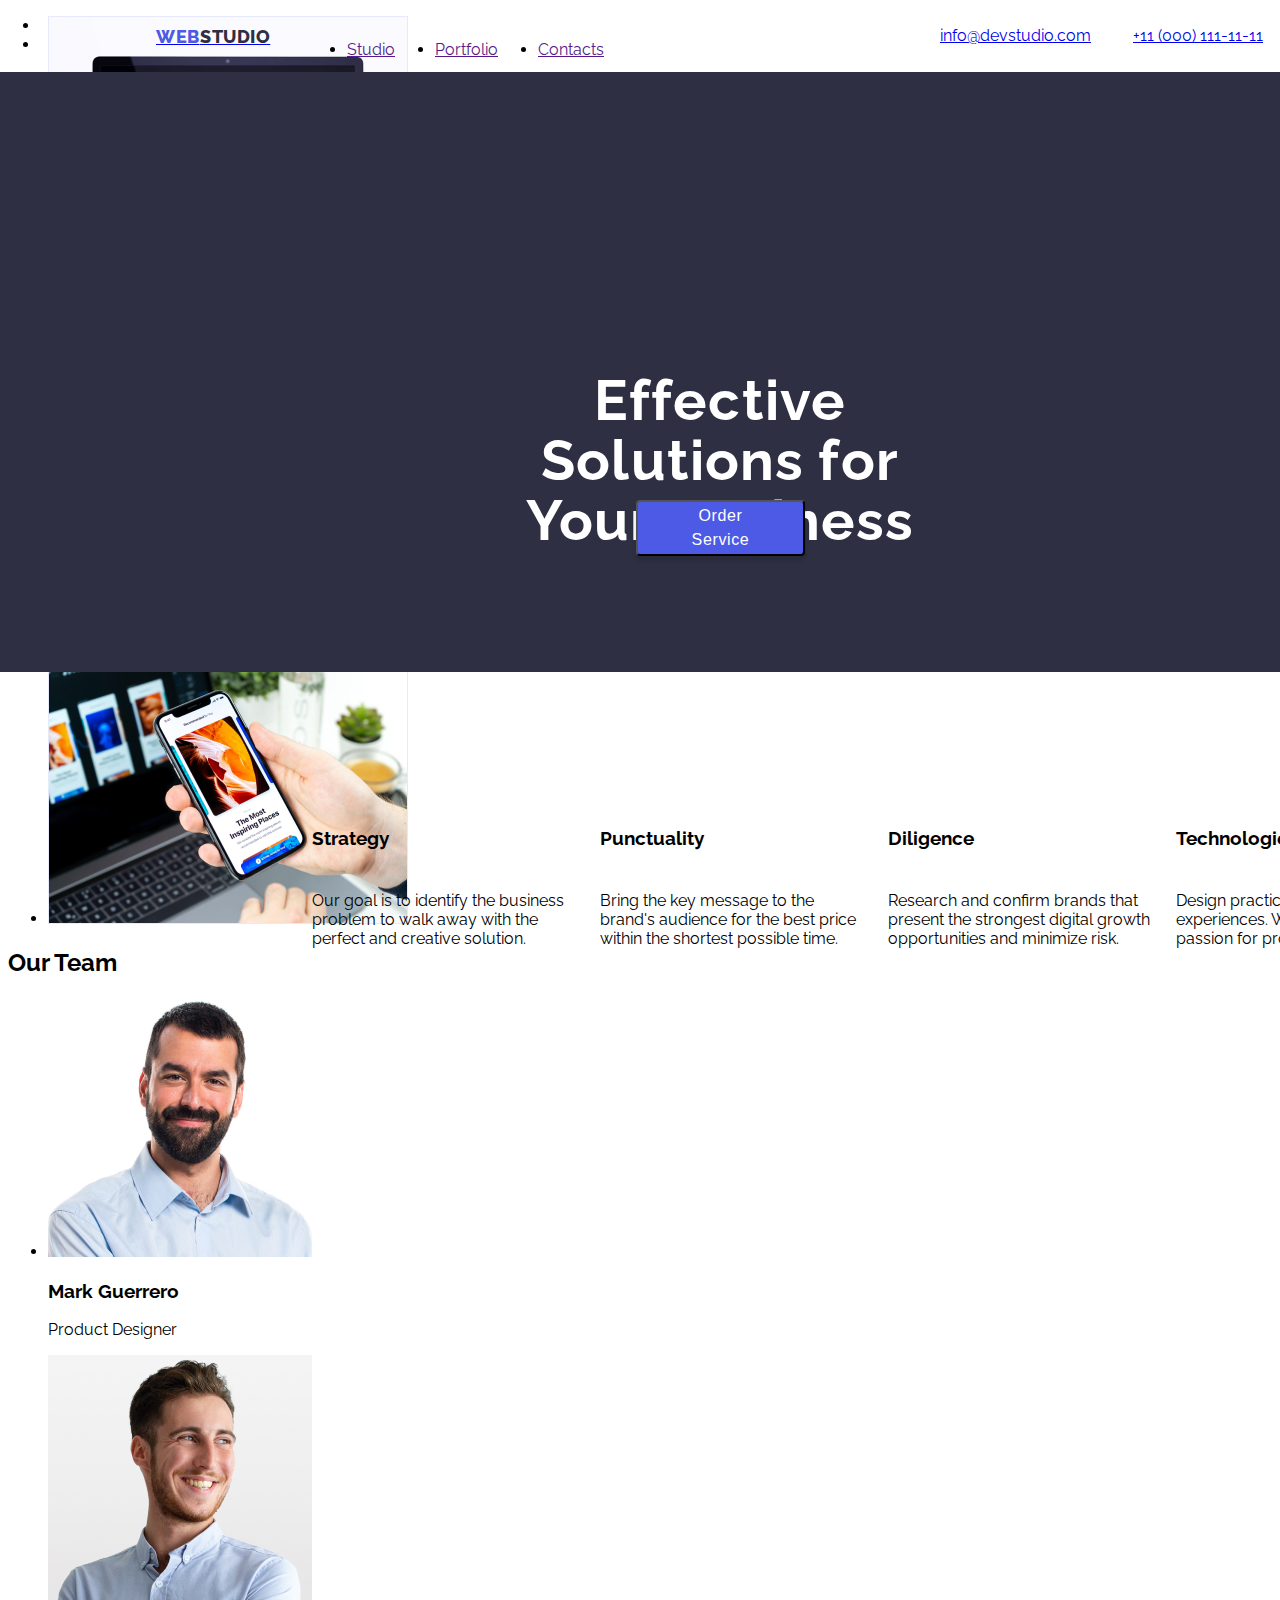
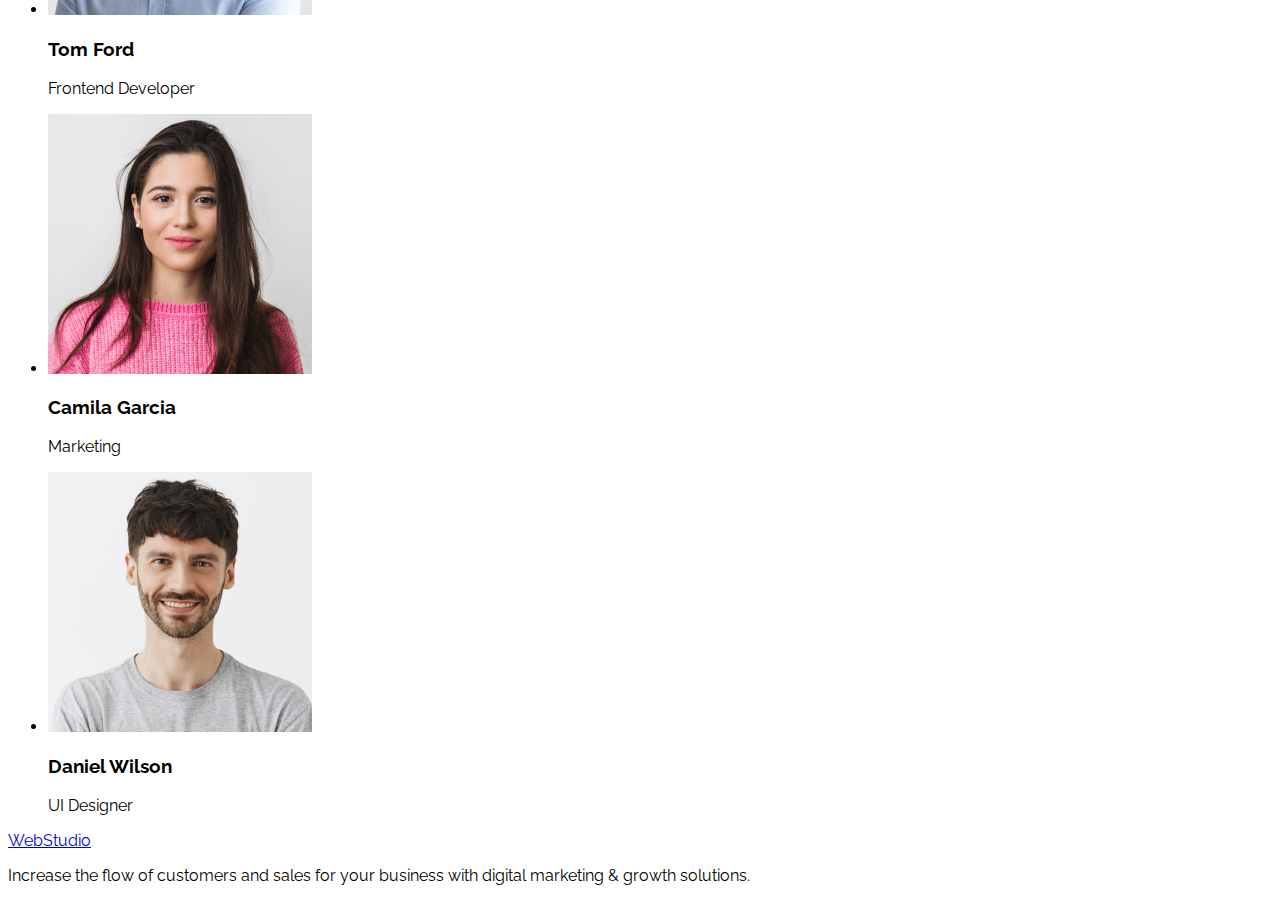
<file: index.html>
<!DOCTYPE html>
<html lang="en">
  <head>
    <meta charset="UTF-8" />
    <meta http-equiv="X-UA-Compatible" content="IE=edge" />
    <meta name="viewport" content="width=device-width, initial-scale=1.0" />
    <link rel="stylesheet" href="./style/style.css">
    <link rel="preconnect" href="https://fonts.googleapis.com">
    <link rel="preconnect" href="https://fonts.gstatic.com" crossorigin>
    <link href="https://fonts.googleapis.com/css2?family=Raleway:wght@300&display=swap" rel="stylesheet">
    <link rel="preconnect" href="https://fonts.googleapis.com">
    <link rel="preconnect" href="https://fonts.gstatic.com" crossorigin>
    <link href="https://fonts.googleapis.com/css2?family=Raleway:wght@300&display=swap" rel="stylesheet">
    <title>Document</title>
  </head>
  <body>
    <!-- header-section -->
    <header>
      <nav>
        <a href="./index.html" class="logo"><b class="logo1_1">Web</b><b class="logo1_2">Studio</b></a>
        <ul class="menu">
          <li><a href="">Studio</a></li>
          <li><a href="">Portfolio</a></li>
          <li><a href="">Contacts</a></li>
        </ul>
      </nav>
      <address>
        <ul>
          <li>
            <a href="mailto:info@devstudio.com" class="email">info@devstudio.com</a>
          </li>
          <li>
            <a href="tel:+110001111111" class="tel">+11 (000) 111-11-11</a>
          </li>
        </ul>
      </address>
    </header>
    <main>
      <!-- hero -->
      <section class="header-section">
        <h1>Effective Solutions for Your Business</h1>
        <button type="button" class="service-button">Order Service</button>
      </section>
      <!-- about-section -->
      <section class="descr-section">
        <h2 hidden>Our advantages</h2>
        <ul>
          <li class="feature-1">
            <h3>Strategy</h3>
            <p>
              Our goal is to identify the business problem to walk away with the
              perfect and creative solution.
            </p>
          </li>
          <li class="feature-2 ">
            <h3>Punctuality</h3>
            <p>
              Bring the key message to the brand's audience for the best price
              within the shortest possible time.
            </p>
          </li>
          <li class="feature-3">
            <h3>Diligence</h3>
            <p>
              Research and confirm brands that present the strongest digital
              growth opportunities and minimize risk.
            </p>
          </li>
          <li class="feature-4">
            <h3>Technologies</h3>
            <p>
              Design practice focused on digital experiences. We bring forth a
              deep passion for problem-solving.
            </p>
          </li>
        </ul>
      </section>
      <!-- portfolio -->
      <section>
        <h2 hidden>What are we doing</h2>
        <ul>
          <li>
            <img
              src="./images/work/desktop.jpg"
              alt="desktop"
              width="360"
              height="300"
            >
          </li>
          <li>
            <img
              src="./images/work/application.jpg"
              alt="application"
              width="360"
              height="300"
            >
          </li>
          <li>
            <img
              src="./images/work/smartphone.jpg"
              alt="smartphone"
              width="360"
              height="300"
            >
          </li>
        </ul>
      </section>
      <!-- tem-section -->
      <section>
        <h2>Our Team</h2>
        <ul>
          <li>
            <img
              src="./images/team/mark.jpg"
              alt="Mark-Guerrero"
              width="264"
              height="260"
            >
            <h3>Mark Guerrero</h3>
            <p>Product Designer</p>
          </li>
          <li>
            <img
              src="./images/team/tom.jpg"
              alt="Tom-Ford"
              width="264"
              height="260"
            >
            <h3>Tom Ford</h3>
            <p>Frontend Developer</p>
          </li>
          <li>
            <img
              src="./images/team/camila.jpg"
              alt="Camila-Garcia"
              width="264"
              height="260"
            >
            <h3>Camila Garcia</h3>
            <p>Marketing</p>
          </li>
          <li>
            <img
              src="./images/team/daniel.jpg"
              alt="Daniel-Wilson"
              width="264"
              height="260"
            >
            <h3>Daniel Wilson</h3>
            <p>UI Designer</p>
          </li>
        </ul>
      </section>
    </main>
    <!-- footer -->
    <footer>
      <a href="./index.html">WebStudio</a>
        <p>
            Increase the flow of customers and sales for your business with digital
            marketing & growth solutions.
        </p>
    </footer>
  </body>
</html>
</file>
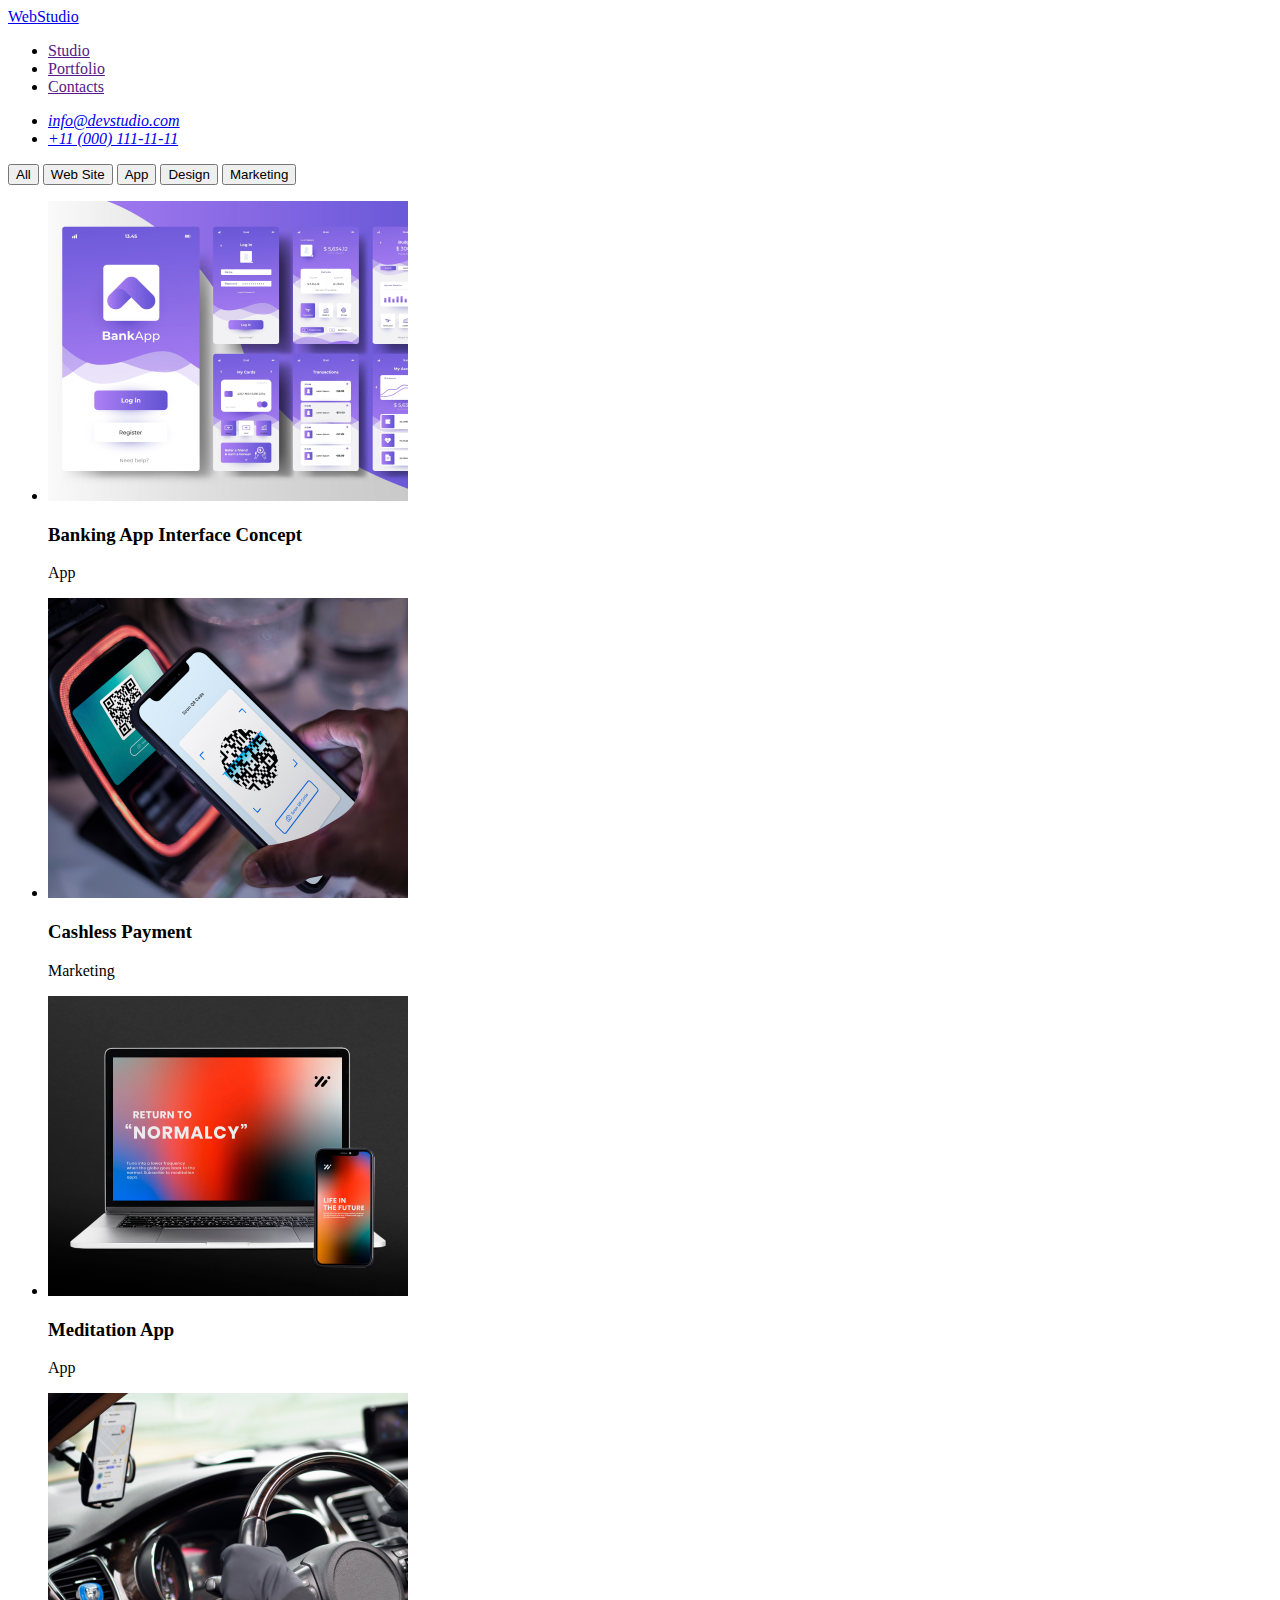
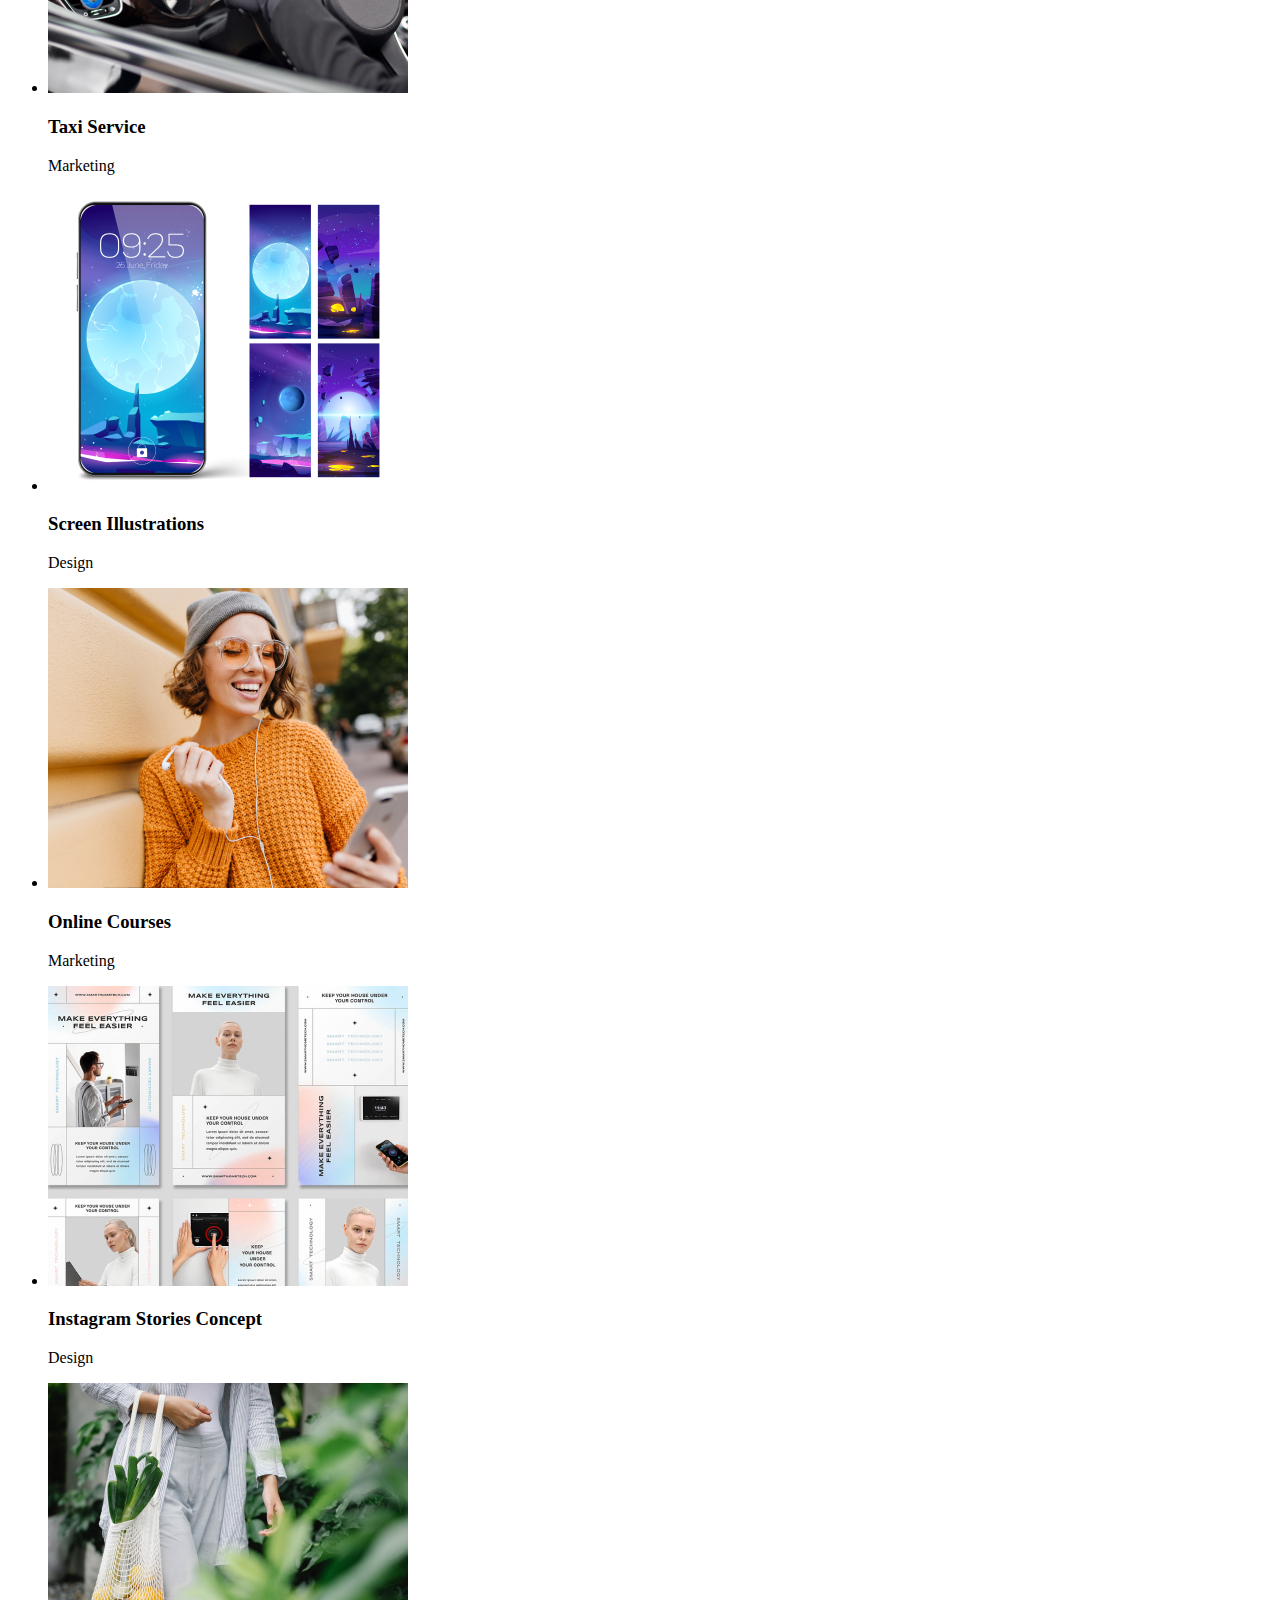
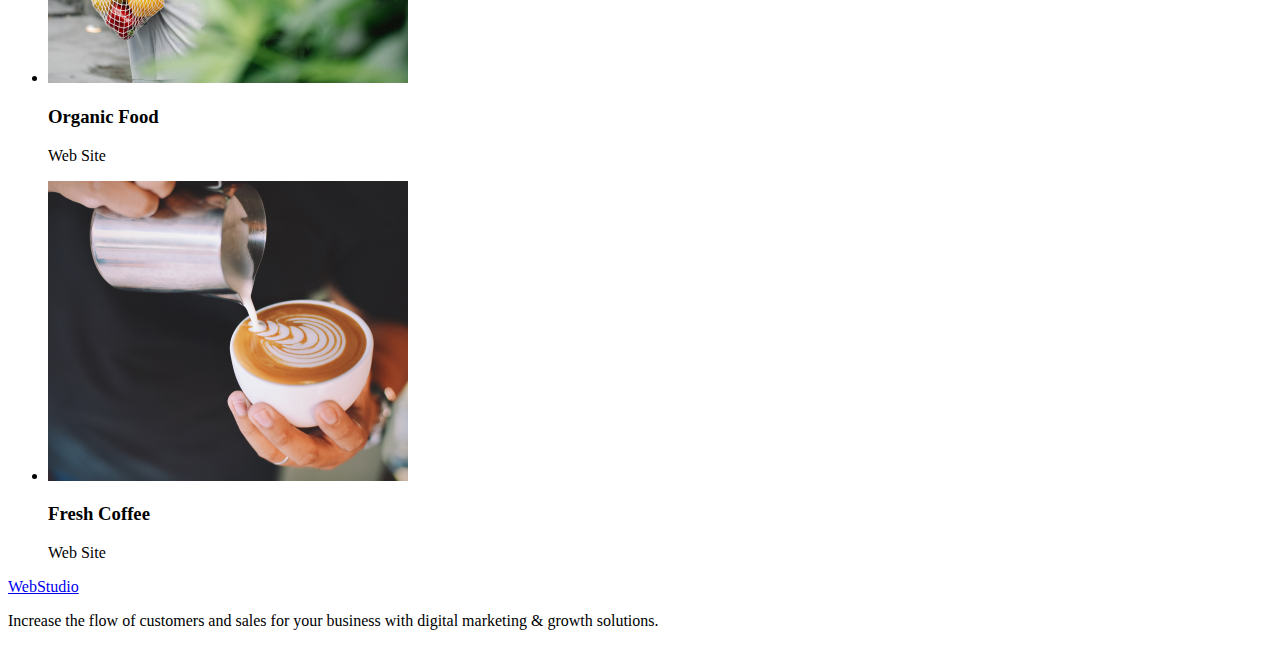
<file: portfolio.html>
<!DOCTYPE html>
<html lang="en">
<head>
    <meta charset="UTF-8">
    <meta http-equiv="X-UA-Compatible" content="IE=edge">
    <meta name="viewport" content="width=device-width, initial-scale=1.0">
    <title>Document</title>
</head>
<body>
    <!-- header-section -->
    <header>
        <nav>
          <a href="./index.html">WebStudio</a>
          <ul>
            <li><a href="">Studio</a></li>
            <li><a href="">Portfolio</a></li>
            <li><a href="">Contacts</a></li>
          </ul>
        </nav>
        <address>
          <ul>
            <li>
              <a href="mailto:info@devstudio.com">info@devstudio.com</a>
            </li>
            <li>
              <a href="tel:+110001111111">+11 (000) 111-11-11</a>
            </li>
          </ul>
        </address>
    </header>
    <main>
        <section class="button-section">
            <button class="all">All</button>
            <button class="site">Web Site</button>
            <button class="app">App</button>
            <button class="design">Design</button>
            <button class="marketing">Marketing</button>
        </section>
        <section class="row1">
            <ul>
                <li>
                    <img src="./images/services/img-1.jpg" alt="" class="service-img">
                        <h3>Banking App Interface Concept</h3>
                        <p>App</p>
                    </img>
                </li>
                <li>
                    <img src="./images/services/img-2.jpg" alt="" class="service-img">
                        <h3>Cashless Payment</h3>
                        <p>Marketing</p>
                    </img>
                </li>
                <li>
                    <img src="./images/services/img-3.png" alt="" class="service-img">
                        <h3>Meditation App</h3>
                        <p>App</p>
                    </img>
                </li>
            </ul>
        </section>
        <section class="row2">
            <ul>
                <li>
                    <img src="./images/services/img-4.jpg" alt="" class="service-img">
                        <h3>Taxi Service</h3>
                        <p>Marketing</p>
                    </img>
                </li>
                <li>
                    <img src="./images/services/img-5.jpg" alt="" class="service-img">
                        <h3>Screen Illustrations</h3>
                        <p>Design</p>
                    </img>
                </li>
                <li>
                    <img src="./images/services/img-6.jpg" alt="" class="service-img">
                        <h3>Online Courses</h3>
                        <p>Marketing</p>
                    </img>
                </li>
            </ul>
        </section>
        <section class="row3">
            <ul>
                <li>
                    <img src="./images/services/img-7.jpg" alt="" class="service-img">
                        <h3>Instagram Stories Concept</h3>
                        <p>Design</p>
                    </img>
                </li>
                <li>
                    <img src="./images/services/img-8.jpg" alt="" class="service-img">
                        <h3>Organic Food</h3>
                        <p>Web Site</p>
                    </img>
                </li>
                <li>
                    <img src="./images/services/img-9.jpg" alt="" class="service-img">
                        <h3>Fresh Coffee</h3>
                        <p>Web Site</p>
                    </img>
                </li>
            </ul>
        </section>
    </main>
    <footer>
        <a href="./index.html">WebStudio</a>
          <p>
              Increase the flow of customers and sales for your business with digital
              marketing & growth solutions.
          </p>
      </footer>
</body>
</html>
</file>
<file: style/style.css>
body{
    font-family: 'Raleway', sans-serif;
}
/* header */
header{
    box-sizing: border-box;
    position: absolute;
    width: 1440px;
    height: 72px;
    left: 0px;
    top: 0px;
}
.logo{
    display: flex;
    flex-direction: row;
    align-items: center;
    padding: 0px;
    position: absolute;
    width: 115px;
    height: 24px;
    left: 156px;
    top: 24px;
}
.logo1_1{
    width: 44px;
    height: 21px;
    font-family: 'Raleway';
    font-weight: 800;
    font-size: 18px;
    line-height: 21px;
    display: flex;
    align-items: center;
    letter-spacing: 0.03em;
    text-transform: uppercase;
    color: #4D5AE5;
}
.logo1_2{
    width: 71px;
    height: 21px;
    font-family: 'Raleway';
    font-weight: 800;
    font-size: 18px;
    line-height: 21px;
    display: flex;
    align-items: center;
    letter-spacing: 0.03em;
    text-transform: uppercase;
    color: #2E2F42;
}
.menu{
    display: flex;
    flex-direction: row;
    align-items: flex-start;
    padding: 0px;
    gap: 40px;
    position: absolute;
    width: 261px;
    height: 24px;
    left: 347px;
    top: 24px;

}
.email{
    position: absolute;
    width: 153px;
    height: 24px;
    left: 940px;
    top: 24px;
    font-style: normal;
    font-weight: 400;
    font-size: 16px;
    line-height: 24px;
}
.tel{
    position: absolute;
    width: 151px;
    height: 24px;
    left: 1133px;
    top: 24px;
    font-style: normal;
    font-weight: 400;
    font-size: 16px;
    line-height: 24px;
}
/* main */
.header-section{
    position: absolute;
    width: 1440px;
    height: 600px;
    left: 0px;
    top: 72px;
    background: rgba(46, 47, 66, 1);

}
h1{
    position: absolute;
    width: 496px;
    height: 120px;
    left: 472px;
    top: 260px;
    font-weight: 700;
    font-size: 56px;
    line-height: 60px;
    text-align: center;
    letter-spacing: 0.02em;
    color: white;
}
.service-button{
    display: flex;
    flex-direction: row;
    align-items: flex-start;
    padding: 16px 32px;
    gap: 10px;
    position: absolute;
    width: 169px;
    height: 56px;
    left: 636px;
    top: 428px;
    background: #4D5AE5;
    box-shadow: 0px 4px 4px rgba(0, 0, 0, 0.15);
    border-radius: 4px;
    color: white;
    font-weight: 500;
    font-size: 16px;
    line-height: 24px;
    display: flex;
    align-items: center;
    letter-spacing: 0.04em;
}
.descr-section{
    position: absolute;
    width: 1128px;
    height: 104px;
    left: 156px;
    top: 792px;
}
.feature-1{
    display: flex;
    flex-direction: column;
    align-items: flex-start;
    padding: 0px;
    gap: 8px;
    position: absolute;
    width: 264px;
    left: 156px;
}
.feature-2{
    display: flex;
    flex-direction: column;
    align-items: flex-start;
    padding: 0px;
    gap: 8px;
    position: absolute;
    width: 264px;
    left: 444px;
}
.feature-3{
    display: flex;
    flex-direction: column;
    align-items: flex-start;
    padding: 0px;
    gap: 8px;
    position: absolute;
    width: 264px;
    left: 732px;
}
.feature-4{
    display: flex;
    flex-direction: column;
    align-items: flex-start;
    padding: 0px;
    gap: 8px;
    position: absolute;
    width: 264px;
    left: 1020px;
}
</file>
